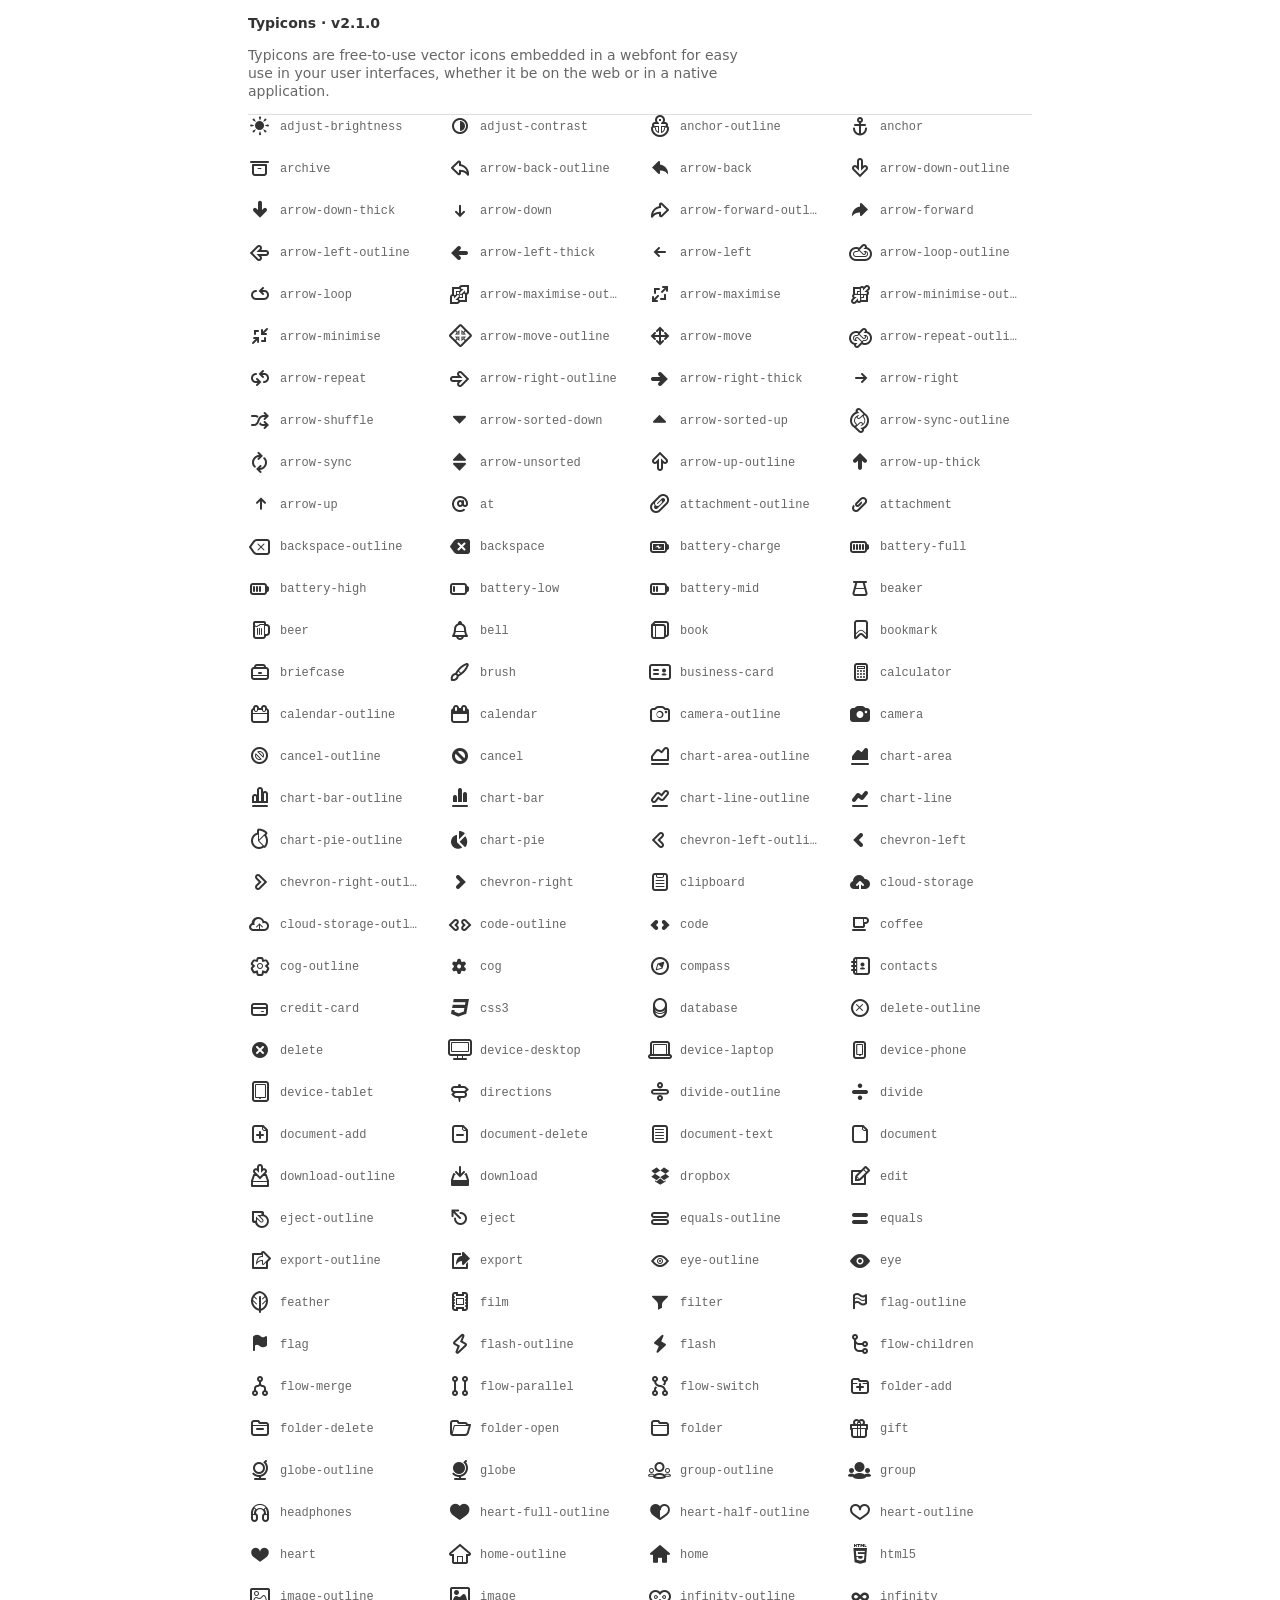
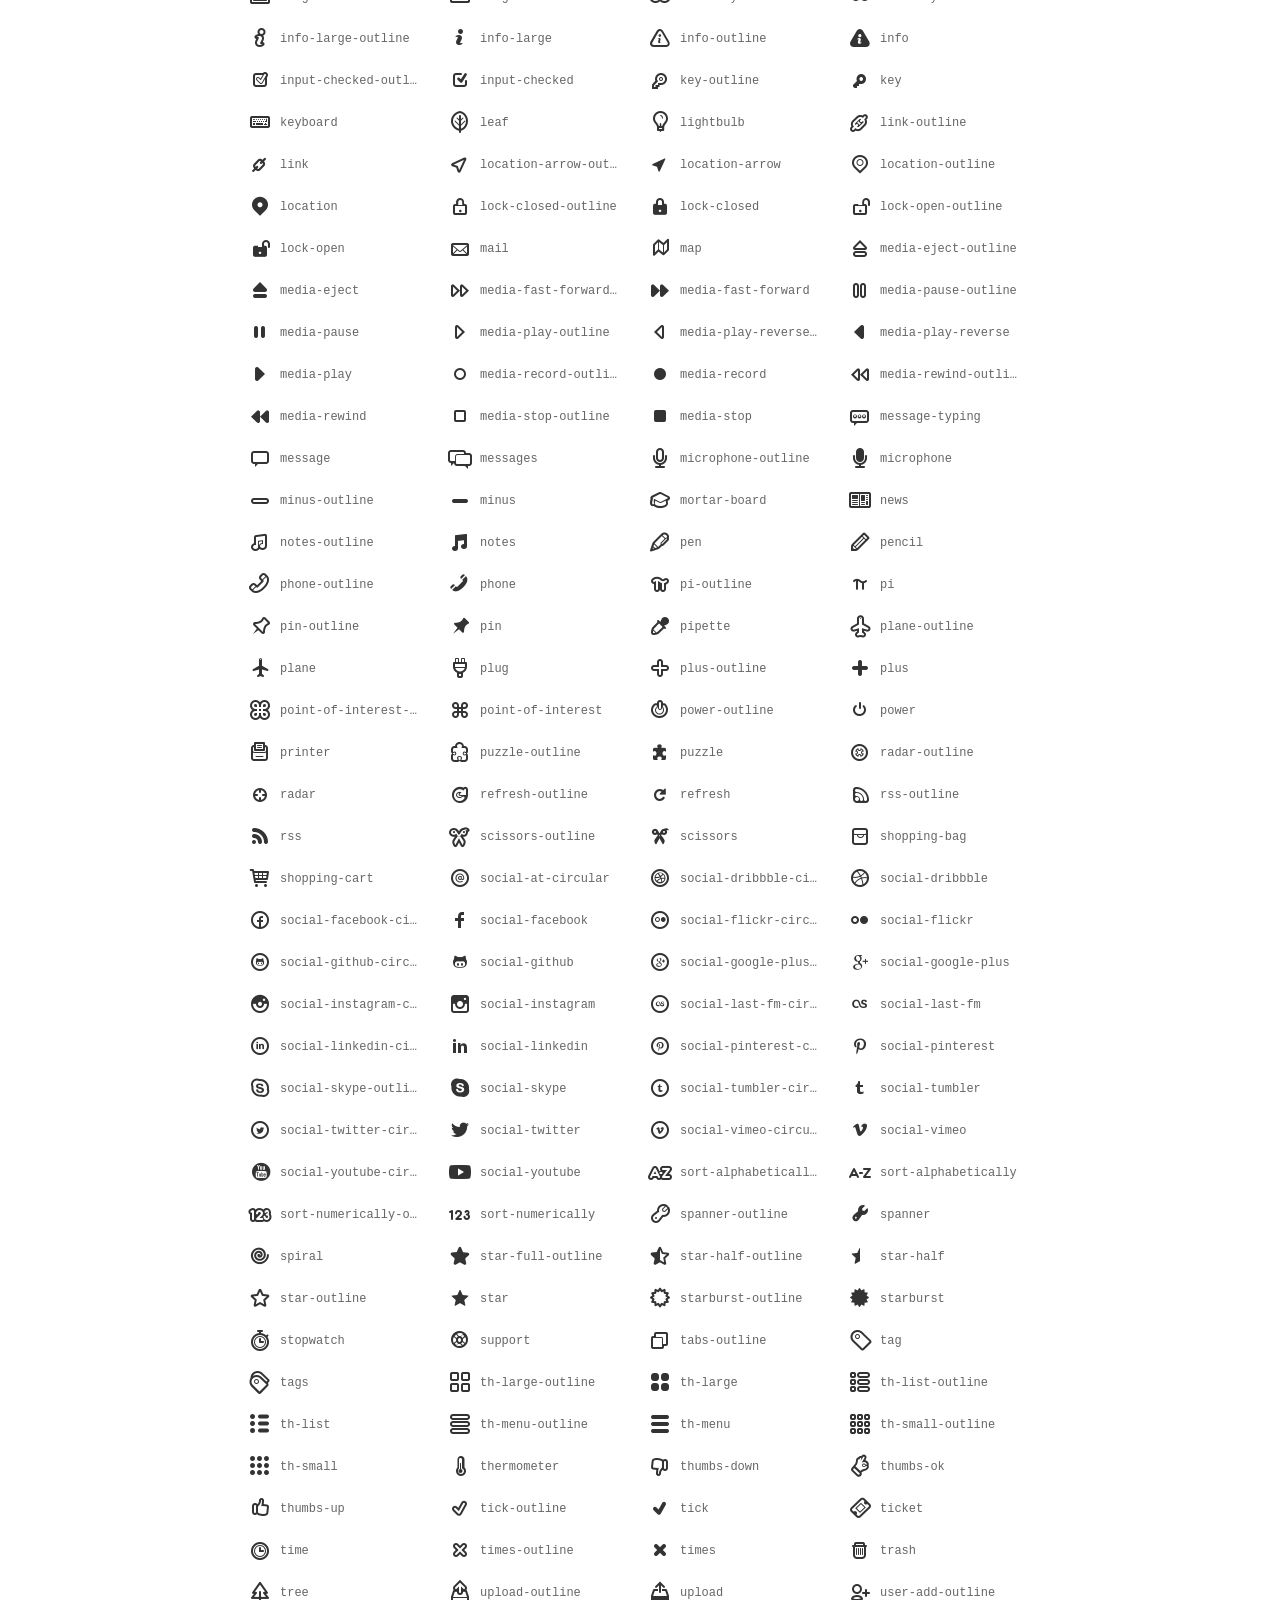
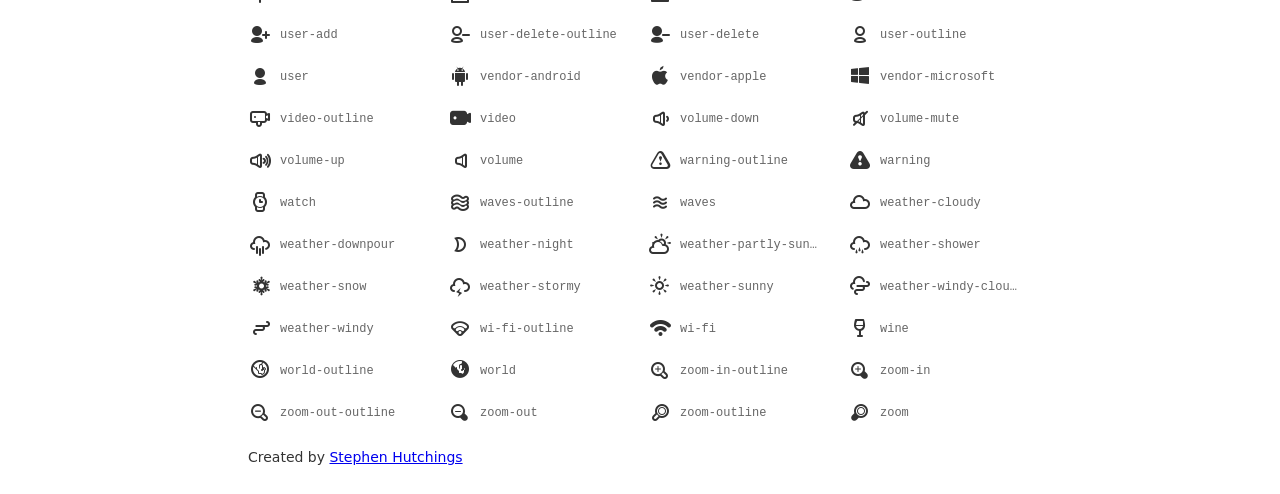
<file: typicons/demo.html>
<!DOCTYPE html>
<html lang="en">
  <head>
    <meta charset="UTF-8">
    <title>Typicons</title>
    <style>
      body
      {
        margin: 0;
        padding: 1em;
        font-family: system-ui, "Helvetica Neue", Helvetica, Arial, sans-serif;
        font-size: 14px;
        line-height: 18px;
        color: #333;
        background-color: #fff;
      }

      header
      {
        position: fixed;
        left: 1em;
        right: 1em;
        top: 0;
        background: #fff;
        z-index: 1;
      }

      header .container
      {
        border-bottom: 1px solid #ddd;
      }

      header h1
      {
        font: inherit;
        font-weight: bold;
        margin-top: 1em;
      }

      header p
      {
        color: #666;
        max-width: 500px;
      }

      .container
      {
        max-width: 784px;
        margin: auto;
        position: relative;
      }

      #icons
      {
        font-size: 24px;
        display: flex;
        margin: 92px -8px 0;
        flex-flow: row wrap;
      }

      .icon
      {
        width: 200px;
        max-width: 50%;
        box-sizing: border-box;
        display: flex;
        padding: 8px;
      }

      .label
      {
        display: inline-block;
        width: 100%;
        box-sizing: border-box;
        padding: 4px 8px;
        font-size: 12px;
        font-family: Monaco, monospace;
        white-space: nowrap;
        overflow: hidden;
        text-overflow: ellipsis;
        border-radius: 1px;
        color: #666;
      }

      @media (max-width: 512px)
      {
        #icons
        {
          margin-top: 112px;
        }
      }

      @charset "UTF-8";

      @font-face
      {
        font-family: "typicons";
        src: url("typicons.eot?d8dd0dcd722b6c1a92302669f7f132b5?#iefix") format("embedded-opentype"),
          url("typicons.woff2?d8dd0dcd722b6c1a92302669f7f132b5") format("woff2"),
          url("typicons.woff?d8dd0dcd722b6c1a92302669f7f132b5") format("woff"),
          url("typicons.ttf?d8dd0dcd722b6c1a92302669f7f132b5") format("truetype"),
          url("typicons.svg?d8dd0dcd722b6c1a92302669f7f132b5#typicons") format("svg");
      }

      .typcn:before
      {
        font-family: typicons !important;
        font-style: normal;
        font-weight: normal !important;
        font-variant: normal;
        text-transform: none;
        line-height: 1;
        -webkit-font-smoothing: antialiased;
        -moz-osx-font-smoothing: grayscale;
      }

      .typcn-lg
      {
        font-size: 1.33333333em;
        line-height: 0.75em;
        vertical-align: -15%;
      }

      .typcn-2x
      {
        font-size: 2em;
      }

      .typcn-3x
      {
        font-size: 3em;
      }

      .typcn-4x
      {
        font-size: 4em;
      }

      .typcn-5x
      {
        font-size: 5em;
      }

      .typcn-adjust-brightness:before
      {
        content: "\e000";
      }

      .typcn-adjust-contrast:before
      {
        content: "\e001";
      }

      .typcn-anchor-outline:before
      {
        content: "\e002";
      }

      .typcn-anchor:before
      {
        content: "\e003";
      }

      .typcn-archive:before
      {
        content: "\e004";
      }

      .typcn-arrow-back-outline:before
      {
        content: "\e005";
      }

      .typcn-arrow-back:before
      {
        content: "\e006";
      }

      .typcn-arrow-down-outline:before
      {
        content: "\e007";
      }

      .typcn-arrow-down-thick:before
      {
        content: "\e008";
      }

      .typcn-arrow-down:before
      {
        content: "\e009";
      }

      .typcn-arrow-forward-outline:before
      {
        content: "\e00a";
      }

      .typcn-arrow-forward:before
      {
        content: "\e00b";
      }

      .typcn-arrow-left-outline:before
      {
        content: "\e00c";
      }

      .typcn-arrow-left-thick:before
      {
        content: "\e00d";
      }

      .typcn-arrow-left:before
      {
        content: "\e00e";
      }

      .typcn-arrow-loop-outline:before
      {
        content: "\e00f";
      }

      .typcn-arrow-loop:before
      {
        content: "\e010";
      }

      .typcn-arrow-maximise-outline:before
      {
        content: "\e011";
      }

      .typcn-arrow-maximise:before
      {
        content: "\e012";
      }

      .typcn-arrow-minimise-outline:before
      {
        content: "\e013";
      }

      .typcn-arrow-minimise:before
      {
        content: "\e014";
      }

      .typcn-arrow-move-outline:before
      {
        content: "\e015";
      }

      .typcn-arrow-move:before
      {
        content: "\e016";
      }

      .typcn-arrow-repeat-outline:before
      {
        content: "\e017";
      }

      .typcn-arrow-repeat:before
      {
        content: "\e018";
      }

      .typcn-arrow-right-outline:before
      {
        content: "\e019";
      }

      .typcn-arrow-right-thick:before
      {
        content: "\e01a";
      }

      .typcn-arrow-right:before
      {
        content: "\e01b";
      }

      .typcn-arrow-shuffle:before
      {
        content: "\e01c";
      }

      .typcn-arrow-sorted-down:before
      {
        content: "\e01d";
      }

      .typcn-arrow-sorted-up:before
      {
        content: "\e01e";
      }

      .typcn-arrow-sync-outline:before
      {
        content: "\e01f";
      }

      .typcn-arrow-sync:before
      {
        content: "\e020";
      }

      .typcn-arrow-unsorted:before
      {
        content: "\e021";
      }

      .typcn-arrow-up-outline:before
      {
        content: "\e022";
      }

      .typcn-arrow-up-thick:before
      {
        content: "\e023";
      }

      .typcn-arrow-up:before
      {
        content: "\e024";
      }

      .typcn-at:before
      {
        content: "\e025";
      }

      .typcn-attachment-outline:before
      {
        content: "\e026";
      }

      .typcn-attachment:before
      {
        content: "\e027";
      }

      .typcn-backspace-outline:before
      {
        content: "\e028";
      }

      .typcn-backspace:before
      {
        content: "\e029";
      }

      .typcn-battery-charge:before
      {
        content: "\e02a";
      }

      .typcn-battery-full:before
      {
        content: "\e02b";
      }

      .typcn-battery-high:before
      {
        content: "\e02c";
      }

      .typcn-battery-low:before
      {
        content: "\e02d";
      }

      .typcn-battery-mid:before
      {
        content: "\e02e";
      }

      .typcn-beaker:before
      {
        content: "\e02f";
      }

      .typcn-beer:before
      {
        content: "\e030";
      }

      .typcn-bell:before
      {
        content: "\e031";
      }

      .typcn-book:before
      {
        content: "\e032";
      }

      .typcn-bookmark:before
      {
        content: "\e033";
      }

      .typcn-briefcase:before
      {
        content: "\e034";
      }

      .typcn-brush:before
      {
        content: "\e035";
      }

      .typcn-business-card:before
      {
        content: "\e036";
      }

      .typcn-calculator:before
      {
        content: "\e037";
      }

      .typcn-calendar-outline:before
      {
        content: "\e038";
      }

      .typcn-calendar:before
      {
        content: "\e039";
      }

      .typcn-camera-outline:before
      {
        content: "\e03a";
      }

      .typcn-camera:before
      {
        content: "\e03b";
      }

      .typcn-cancel-outline:before
      {
        content: "\e03c";
      }

      .typcn-cancel:before
      {
        content: "\e03d";
      }

      .typcn-chart-area-outline:before
      {
        content: "\e03e";
      }

      .typcn-chart-area:before
      {
        content: "\e03f";
      }

      .typcn-chart-bar-outline:before
      {
        content: "\e040";
      }

      .typcn-chart-bar:before
      {
        content: "\e041";
      }

      .typcn-chart-line-outline:before
      {
        content: "\e042";
      }

      .typcn-chart-line:before
      {
        content: "\e043";
      }

      .typcn-chart-pie-outline:before
      {
        content: "\e044";
      }

      .typcn-chart-pie:before
      {
        content: "\e045";
      }

      .typcn-chevron-left-outline:before
      {
        content: "\e046";
      }

      .typcn-chevron-left:before
      {
        content: "\e047";
      }

      .typcn-chevron-right-outline:before
      {
        content: "\e048";
      }

      .typcn-chevron-right:before
      {
        content: "\e049";
      }

      .typcn-clipboard:before
      {
        content: "\e04a";
      }

      .typcn-cloud-storage:before
      {
        content: "\e04b";
      }

      .typcn-cloud-storage-outline:before
      {
        content: "\e054";
      }

      .typcn-code-outline:before
      {
        content: "\e04c";
      }

      .typcn-code:before
      {
        content: "\e04d";
      }

      .typcn-coffee:before
      {
        content: "\e04e";
      }

      .typcn-cog-outline:before
      {
        content: "\e04f";
      }

      .typcn-cog:before
      {
        content: "\e050";
      }

      .typcn-compass:before
      {
        content: "\e051";
      }

      .typcn-contacts:before
      {
        content: "\e052";
      }

      .typcn-credit-card:before
      {
        content: "\e053";
      }

      .typcn-css3:before
      {
        content: "\e055";
      }

      .typcn-database:before
      {
        content: "\e056";
      }

      .typcn-delete-outline:before
      {
        content: "\e057";
      }

      .typcn-delete:before
      {
        content: "\e058";
      }

      .typcn-device-desktop:before
      {
        content: "\e059";
      }

      .typcn-device-laptop:before
      {
        content: "\e05a";
      }

      .typcn-device-phone:before
      {
        content: "\e05b";
      }

      .typcn-device-tablet:before
      {
        content: "\e05c";
      }

      .typcn-directions:before
      {
        content: "\e05d";
      }

      .typcn-divide-outline:before
      {
        content: "\e05e";
      }

      .typcn-divide:before
      {
        content: "\e05f";
      }

      .typcn-document-add:before
      {
        content: "\e060";
      }

      .typcn-document-delete:before
      {
        content: "\e061";
      }

      .typcn-document-text:before
      {
        content: "\e062";
      }

      .typcn-document:before
      {
        content: "\e063";
      }

      .typcn-download-outline:before
      {
        content: "\e064";
      }

      .typcn-download:before
      {
        content: "\e065";
      }

      .typcn-dropbox:before
      {
        content: "\e066";
      }

      .typcn-edit:before
      {
        content: "\e067";
      }

      .typcn-eject-outline:before
      {
        content: "\e068";
      }

      .typcn-eject:before
      {
        content: "\e069";
      }

      .typcn-equals-outline:before
      {
        content: "\e06a";
      }

      .typcn-equals:before
      {
        content: "\e06b";
      }

      .typcn-export-outline:before
      {
        content: "\e06c";
      }

      .typcn-export:before
      {
        content: "\e06d";
      }

      .typcn-eye-outline:before
      {
        content: "\e06e";
      }

      .typcn-eye:before
      {
        content: "\e06f";
      }

      .typcn-feather:before
      {
        content: "\e070";
      }

      .typcn-film:before
      {
        content: "\e071";
      }

      .typcn-filter:before
      {
        content: "\e072";
      }

      .typcn-flag-outline:before
      {
        content: "\e073";
      }

      .typcn-flag:before
      {
        content: "\e074";
      }

      .typcn-flash-outline:before
      {
        content: "\e075";
      }

      .typcn-flash:before
      {
        content: "\e076";
      }

      .typcn-flow-children:before
      {
        content: "\e077";
      }

      .typcn-flow-merge:before
      {
        content: "\e078";
      }

      .typcn-flow-parallel:before
      {
        content: "\e079";
      }

      .typcn-flow-switch:before
      {
        content: "\e07a";
      }

      .typcn-folder-add:before
      {
        content: "\e07b";
      }

      .typcn-folder-delete:before
      {
        content: "\e07c";
      }

      .typcn-folder-open:before
      {
        content: "\e07d";
      }

      .typcn-folder:before
      {
        content: "\e07e";
      }

      .typcn-gift:before
      {
        content: "\e07f";
      }

      .typcn-globe-outline:before
      {
        content: "\e080";
      }

      .typcn-globe:before
      {
        content: "\e081";
      }

      .typcn-group-outline:before
      {
        content: "\e082";
      }

      .typcn-group:before
      {
        content: "\e083";
      }

      .typcn-headphones:before
      {
        content: "\e084";
      }

      .typcn-heart-full-outline:before
      {
        content: "\e085";
      }

      .typcn-heart-half-outline:before
      {
        content: "\e086";
      }

      .typcn-heart-outline:before
      {
        content: "\e087";
      }

      .typcn-heart:before
      {
        content: "\e088";
      }

      .typcn-home-outline:before
      {
        content: "\e089";
      }

      .typcn-home:before
      {
        content: "\e08a";
      }

      .typcn-html5:before
      {
        content: "\e08b";
      }

      .typcn-image-outline:before
      {
        content: "\e08c";
      }

      .typcn-image:before
      {
        content: "\e08d";
      }

      .typcn-infinity-outline:before
      {
        content: "\e08e";
      }

      .typcn-infinity:before
      {
        content: "\e08f";
      }

      .typcn-info-large-outline:before
      {
        content: "\e090";
      }

      .typcn-info-large:before
      {
        content: "\e091";
      }

      .typcn-info-outline:before
      {
        content: "\e092";
      }

      .typcn-info:before
      {
        content: "\e093";
      }

      .typcn-input-checked-outline:before
      {
        content: "\e094";
      }

      .typcn-input-checked:before
      {
        content: "\e095";
      }

      .typcn-key-outline:before
      {
        content: "\e096";
      }

      .typcn-key:before
      {
        content: "\e097";
      }

      .typcn-keyboard:before
      {
        content: "\e098";
      }

      .typcn-leaf:before
      {
        content: "\e099";
      }

      .typcn-lightbulb:before
      {
        content: "\e09a";
      }

      .typcn-link-outline:before
      {
        content: "\e09b";
      }

      .typcn-link:before
      {
        content: "\e09c";
      }

      .typcn-location-arrow-outline:before
      {
        content: "\e09d";
      }

      .typcn-location-arrow:before
      {
        content: "\e09e";
      }

      .typcn-location-outline:before
      {
        content: "\e09f";
      }

      .typcn-location:before
      {
        content: "\e0a0";
      }

      .typcn-lock-closed-outline:before
      {
        content: "\e0a1";
      }

      .typcn-lock-closed:before
      {
        content: "\e0a2";
      }

      .typcn-lock-open-outline:before
      {
        content: "\e0a3";
      }

      .typcn-lock-open:before
      {
        content: "\e0a4";
      }

      .typcn-mail:before
      {
        content: "\e0a5";
      }

      .typcn-map:before
      {
        content: "\e0a6";
      }

      .typcn-media-eject-outline:before
      {
        content: "\e0a7";
      }

      .typcn-media-eject:before
      {
        content: "\e0a8";
      }

      .typcn-media-fast-forward-outline:before
      {
        content: "\e0a9";
      }

      .typcn-media-fast-forward:before
      {
        content: "\e0aa";
      }

      .typcn-media-pause-outline:before
      {
        content: "\e0ab";
      }

      .typcn-media-pause:before
      {
        content: "\e0ac";
      }

      .typcn-media-play-outline:before
      {
        content: "\e0ad";
      }

      .typcn-media-play-reverse-outline:before
      {
        content: "\e0ae";
      }

      .typcn-media-play-reverse:before
      {
        content: "\e0af";
      }

      .typcn-media-play:before
      {
        content: "\e0b0";
      }

      .typcn-media-record-outline:before
      {
        content: "\e0b1";
      }

      .typcn-media-record:before
      {
        content: "\e0b2";
      }

      .typcn-media-rewind-outline:before
      {
        content: "\e0b3";
      }

      .typcn-media-rewind:before
      {
        content: "\e0b4";
      }

      .typcn-media-stop-outline:before
      {
        content: "\e0b5";
      }

      .typcn-media-stop:before
      {
        content: "\e0b6";
      }

      .typcn-message-typing:before
      {
        content: "\e0b7";
      }

      .typcn-message:before
      {
        content: "\e0b8";
      }

      .typcn-messages:before
      {
        content: "\e0b9";
      }

      .typcn-microphone-outline:before
      {
        content: "\e0ba";
      }

      .typcn-microphone:before
      {
        content: "\e0bb";
      }

      .typcn-minus-outline:before
      {
        content: "\e0bc";
      }

      .typcn-minus:before
      {
        content: "\e0bd";
      }

      .typcn-mortar-board:before
      {
        content: "\e0be";
      }

      .typcn-news:before
      {
        content: "\e0bf";
      }

      .typcn-notes-outline:before
      {
        content: "\e0c0";
      }

      .typcn-notes:before
      {
        content: "\e0c1";
      }

      .typcn-pen:before
      {
        content: "\e0c2";
      }

      .typcn-pencil:before
      {
        content: "\e0c3";
      }

      .typcn-phone-outline:before
      {
        content: "\e0c4";
      }

      .typcn-phone:before
      {
        content: "\e0c5";
      }

      .typcn-pi-outline:before
      {
        content: "\e0c6";
      }

      .typcn-pi:before
      {
        content: "\e0c7";
      }

      .typcn-pin-outline:before
      {
        content: "\e0c8";
      }

      .typcn-pin:before
      {
        content: "\e0c9";
      }

      .typcn-pipette:before
      {
        content: "\e0ca";
      }

      .typcn-plane-outline:before
      {
        content: "\e0cb";
      }

      .typcn-plane:before
      {
        content: "\e0cc";
      }

      .typcn-plug:before
      {
        content: "\e0cd";
      }

      .typcn-plus-outline:before
      {
        content: "\e0ce";
      }

      .typcn-plus:before
      {
        content: "\e0cf";
      }

      .typcn-point-of-interest-outline:before
      {
        content: "\e0d0";
      }

      .typcn-point-of-interest:before
      {
        content: "\e0d1";
      }

      .typcn-power-outline:before
      {
        content: "\e0d2";
      }

      .typcn-power:before
      {
        content: "\e0d3";
      }

      .typcn-printer:before
      {
        content: "\e0d4";
      }

      .typcn-puzzle-outline:before
      {
        content: "\e0d5";
      }

      .typcn-puzzle:before
      {
        content: "\e0d6";
      }

      .typcn-radar-outline:before
      {
        content: "\e0d7";
      }

      .typcn-radar:before
      {
        content: "\e0d8";
      }

      .typcn-refresh-outline:before
      {
        content: "\e0d9";
      }

      .typcn-refresh:before
      {
        content: "\e0da";
      }

      .typcn-rss-outline:before
      {
        content: "\e0db";
      }

      .typcn-rss:before
      {
        content: "\e0dc";
      }

      .typcn-scissors-outline:before
      {
        content: "\e0dd";
      }

      .typcn-scissors:before
      {
        content: "\e0de";
      }

      .typcn-shopping-bag:before
      {
        content: "\e0df";
      }

      .typcn-shopping-cart:before
      {
        content: "\e0e0";
      }

      .typcn-social-at-circular:before
      {
        content: "\e0e1";
      }

      .typcn-social-dribbble-circular:before
      {
        content: "\e0e2";
      }

      .typcn-social-dribbble:before
      {
        content: "\e0e3";
      }

      .typcn-social-facebook-circular:before
      {
        content: "\e0e4";
      }

      .typcn-social-facebook:before
      {
        content: "\e0e5";
      }

      .typcn-social-flickr-circular:before
      {
        content: "\e0e6";
      }

      .typcn-social-flickr:before
      {
        content: "\e0e7";
      }

      .typcn-social-github-circular:before
      {
        content: "\e0e8";
      }

      .typcn-social-github:before
      {
        content: "\e0e9";
      }

      .typcn-social-google-plus-circular:before
      {
        content: "\e0ea";
      }

      .typcn-social-google-plus:before
      {
        content: "\e0eb";
      }

      .typcn-social-instagram-circular:before
      {
        content: "\e0ec";
      }

      .typcn-social-instagram:before
      {
        content: "\e0ed";
      }

      .typcn-social-last-fm-circular:before
      {
        content: "\e0ee";
      }

      .typcn-social-last-fm:before
      {
        content: "\e0ef";
      }

      .typcn-social-linkedin-circular:before
      {
        content: "\e0f0";
      }

      .typcn-social-linkedin:before
      {
        content: "\e0f1";
      }

      .typcn-social-pinterest-circular:before
      {
        content: "\e0f2";
      }

      .typcn-social-pinterest:before
      {
        content: "\e0f3";
      }

      .typcn-social-skype-outline:before
      {
        content: "\e0f4";
      }

      .typcn-social-skype:before
      {
        content: "\e0f5";
      }

      .typcn-social-tumbler-circular:before
      {
        content: "\e0f6";
      }

      .typcn-social-tumbler:before
      {
        content: "\e0f7";
      }

      .typcn-social-twitter-circular:before
      {
        content: "\e0f8";
      }

      .typcn-social-twitter:before
      {
        content: "\e0f9";
      }

      .typcn-social-vimeo-circular:before
      {
        content: "\e0fa";
      }

      .typcn-social-vimeo:before
      {
        content: "\e0fb";
      }

      .typcn-social-youtube-circular:before
      {
        content: "\e0fc";
      }

      .typcn-social-youtube:before
      {
        content: "\e0fd";
      }

      .typcn-sort-alphabetically-outline:before
      {
        content: "\e0fe";
      }

      .typcn-sort-alphabetically:before
      {
        content: "\e0ff";
      }

      .typcn-sort-numerically-outline:before
      {
        content: "\e100";
      }

      .typcn-sort-numerically:before
      {
        content: "\e101";
      }

      .typcn-spanner-outline:before
      {
        content: "\e102";
      }

      .typcn-spanner:before
      {
        content: "\e103";
      }

      .typcn-spiral:before
      {
        content: "\e104";
      }

      .typcn-star-full-outline:before
      {
        content: "\e105";
      }

      .typcn-star-half-outline:before
      {
        content: "\e106";
      }

      .typcn-star-half:before
      {
        content: "\e107";
      }

      .typcn-star-outline:before
      {
        content: "\e108";
      }

      .typcn-star:before
      {
        content: "\e109";
      }

      .typcn-starburst-outline:before
      {
        content: "\e10a";
      }

      .typcn-starburst:before
      {
        content: "\e10b";
      }

      .typcn-stopwatch:before
      {
        content: "\e10c";
      }

      .typcn-support:before
      {
        content: "\e10d";
      }

      .typcn-tabs-outline:before
      {
        content: "\e10e";
      }

      .typcn-tag:before
      {
        content: "\e10f";
      }

      .typcn-tags:before
      {
        content: "\e110";
      }

      .typcn-th-large-outline:before
      {
        content: "\e111";
      }

      .typcn-th-large:before
      {
        content: "\e112";
      }

      .typcn-th-list-outline:before
      {
        content: "\e113";
      }

      .typcn-th-list:before
      {
        content: "\e114";
      }

      .typcn-th-menu-outline:before
      {
        content: "\e115";
      }

      .typcn-th-menu:before
      {
        content: "\e116";
      }

      .typcn-th-small-outline:before
      {
        content: "\e117";
      }

      .typcn-th-small:before
      {
        content: "\e118";
      }

      .typcn-thermometer:before
      {
        content: "\e119";
      }

      .typcn-thumbs-down:before
      {
        content: "\e11a";
      }

      .typcn-thumbs-ok:before
      {
        content: "\e11b";
      }

      .typcn-thumbs-up:before
      {
        content: "\e11c";
      }

      .typcn-tick-outline:before
      {
        content: "\e11d";
      }

      .typcn-tick:before
      {
        content: "\e11e";
      }

      .typcn-ticket:before
      {
        content: "\e11f";
      }

      .typcn-time:before
      {
        content: "\e120";
      }

      .typcn-times-outline:before
      {
        content: "\e121";
      }

      .typcn-times:before
      {
        content: "\e122";
      }

      .typcn-trash:before
      {
        content: "\e123";
      }

      .typcn-tree:before
      {
        content: "\e124";
      }

      .typcn-upload-outline:before
      {
        content: "\e125";
      }

      .typcn-upload:before
      {
        content: "\e126";
      }

      .typcn-user-add-outline:before
      {
        content: "\e127";
      }

      .typcn-user-add:before
      {
        content: "\e128";
      }

      .typcn-user-delete-outline:before
      {
        content: "\e129";
      }

      .typcn-user-delete:before
      {
        content: "\e12a";
      }

      .typcn-user-outline:before
      {
        content: "\e12b";
      }

      .typcn-user:before
      {
        content: "\e12c";
      }

      .typcn-vendor-android:before
      {
        content: "\e12d";
      }

      .typcn-vendor-apple:before
      {
        content: "\e12e";
      }

      .typcn-vendor-microsoft:before
      {
        content: "\e12f";
      }

      .typcn-video-outline:before
      {
        content: "\e130";
      }

      .typcn-video:before
      {
        content: "\e131";
      }

      .typcn-volume-down:before
      {
        content: "\e132";
      }

      .typcn-volume-mute:before
      {
        content: "\e133";
      }

      .typcn-volume-up:before
      {
        content: "\e134";
      }

      .typcn-volume:before
      {
        content: "\e135";
      }

      .typcn-warning-outline:before
      {
        content: "\e136";
      }

      .typcn-warning:before
      {
        content: "\e137";
      }

      .typcn-watch:before
      {
        content: "\e138";
      }

      .typcn-waves-outline:before
      {
        content: "\e139";
      }

      .typcn-waves:before
      {
        content: "\e13a";
      }

      .typcn-weather-cloudy:before
      {
        content: "\e13b";
      }

      .typcn-weather-downpour:before
      {
        content: "\e13c";
      }

      .typcn-weather-night:before
      {
        content: "\e13d";
      }

      .typcn-weather-partly-sunny:before
      {
        content: "\e13e";
      }

      .typcn-weather-shower:before
      {
        content: "\e13f";
      }

      .typcn-weather-snow:before
      {
        content: "\e140";
      }

      .typcn-weather-stormy:before
      {
        content: "\e141";
      }

      .typcn-weather-sunny:before
      {
        content: "\e142";
      }

      .typcn-weather-windy-cloudy:before
      {
        content: "\e143";
      }

      .typcn-weather-windy:before
      {
        content: "\e144";
      }

      .typcn-wi-fi-outline:before
      {
        content: "\e145";
      }

      .typcn-wi-fi:before
      {
        content: "\e146";
      }

      .typcn-wine:before
      {
        content: "\e147";
      }

      .typcn-world-outline:before
      {
        content: "\e148";
      }

      .typcn-world:before
      {
        content: "\e149";
      }

      .typcn-zoom-in-outline:before
      {
        content: "\e14a";
      }

      .typcn-zoom-in:before
      {
        content: "\e14b";
      }

      .typcn-zoom-out-outline:before
      {
        content: "\e14c";
      }

      .typcn-zoom-out:before
      {
        content: "\e14d";
      }

      .typcn-zoom-outline:before
      {
        content: "\e14e";
      }

      .typcn-zoom:before
      {
        content: "\e14f";
      }
    </style>
  </head>
  <body>
    <header>
      <div class="container">
        <h1>Typicons &middot; v2.1.0</h1>
        <p>Typicons are free-to-use vector icons embedded in a webfont for easy use in your user interfaces, whether it be on the web or in a native application.</p>
      </div>
    </header>
    <div class="container">
      <div id="icons">
        <div class="icon">
          <span class="typcn typcn-adjust-brightness"></span>
          <span class='label'>adjust-brightness</span>
        </div>
        <div class="icon">
          <span class="typcn typcn-adjust-contrast"></span>
          <span class='label'>adjust-contrast</span>
        </div>
        <div class="icon">
          <span class="typcn typcn-anchor-outline"></span>
          <span class='label'>anchor-outline</span>
        </div>
        <div class="icon">
          <span class="typcn typcn-anchor"></span>
          <span class='label'>anchor</span>
        </div>
        <div class="icon">
          <span class="typcn typcn-archive"></span>
          <span class='label'>archive</span>
        </div>
        <div class="icon">
          <span class="typcn typcn-arrow-back-outline"></span>
          <span class='label'>arrow-back-outline</span>
        </div>
        <div class="icon">
          <span class="typcn typcn-arrow-back"></span>
          <span class='label'>arrow-back</span>
        </div>
        <div class="icon">
          <span class="typcn typcn-arrow-down-outline"></span>
          <span class='label'>arrow-down-outline</span>
        </div>
        <div class="icon">
          <span class="typcn typcn-arrow-down-thick"></span>
          <span class='label'>arrow-down-thick</span>
        </div>
        <div class="icon">
          <span class="typcn typcn-arrow-down"></span>
          <span class='label'>arrow-down</span>
        </div>
        <div class="icon">
          <span class="typcn typcn-arrow-forward-outline"></span>
          <span class='label'>arrow-forward-outline</span>
        </div>
        <div class="icon">
          <span class="typcn typcn-arrow-forward"></span>
          <span class='label'>arrow-forward</span>
        </div>
        <div class="icon">
          <span class="typcn typcn-arrow-left-outline"></span>
          <span class='label'>arrow-left-outline</span>
        </div>
        <div class="icon">
          <span class="typcn typcn-arrow-left-thick"></span>
          <span class='label'>arrow-left-thick</span>
        </div>
        <div class="icon">
          <span class="typcn typcn-arrow-left"></span>
          <span class='label'>arrow-left</span>
        </div>
        <div class="icon">
          <span class="typcn typcn-arrow-loop-outline"></span>
          <span class='label'>arrow-loop-outline</span>
        </div>
        <div class="icon">
          <span class="typcn typcn-arrow-loop"></span>
          <span class='label'>arrow-loop</span>
        </div>
        <div class="icon">
          <span class="typcn typcn-arrow-maximise-outline"></span>
          <span class='label'>arrow-maximise-outline</span>
        </div>
        <div class="icon">
          <span class="typcn typcn-arrow-maximise"></span>
          <span class='label'>arrow-maximise</span>
        </div>
        <div class="icon">
          <span class="typcn typcn-arrow-minimise-outline"></span>
          <span class='label'>arrow-minimise-outline</span>
        </div>
        <div class="icon">
          <span class="typcn typcn-arrow-minimise"></span>
          <span class='label'>arrow-minimise</span>
        </div>
        <div class="icon">
          <span class="typcn typcn-arrow-move-outline"></span>
          <span class='label'>arrow-move-outline</span>
        </div>
        <div class="icon">
          <span class="typcn typcn-arrow-move"></span>
          <span class='label'>arrow-move</span>
        </div>
        <div class="icon">
          <span class="typcn typcn-arrow-repeat-outline"></span>
          <span class='label'>arrow-repeat-outline</span>
        </div>
        <div class="icon">
          <span class="typcn typcn-arrow-repeat"></span>
          <span class='label'>arrow-repeat</span>
        </div>
        <div class="icon">
          <span class="typcn typcn-arrow-right-outline"></span>
          <span class='label'>arrow-right-outline</span>
        </div>
        <div class="icon">
          <span class="typcn typcn-arrow-right-thick"></span>
          <span class='label'>arrow-right-thick</span>
        </div>
        <div class="icon">
          <span class="typcn typcn-arrow-right"></span>
          <span class='label'>arrow-right</span>
        </div>
        <div class="icon">
          <span class="typcn typcn-arrow-shuffle"></span>
          <span class='label'>arrow-shuffle</span>
        </div>
        <div class="icon">
          <span class="typcn typcn-arrow-sorted-down"></span>
          <span class='label'>arrow-sorted-down</span>
        </div>
        <div class="icon">
          <span class="typcn typcn-arrow-sorted-up"></span>
          <span class='label'>arrow-sorted-up</span>
        </div>
        <div class="icon">
          <span class="typcn typcn-arrow-sync-outline"></span>
          <span class='label'>arrow-sync-outline</span>
        </div>
        <div class="icon">
          <span class="typcn typcn-arrow-sync"></span>
          <span class='label'>arrow-sync</span>
        </div>
        <div class="icon">
          <span class="typcn typcn-arrow-unsorted"></span>
          <span class='label'>arrow-unsorted</span>
        </div>
        <div class="icon">
          <span class="typcn typcn-arrow-up-outline"></span>
          <span class='label'>arrow-up-outline</span>
        </div>
        <div class="icon">
          <span class="typcn typcn-arrow-up-thick"></span>
          <span class='label'>arrow-up-thick</span>
        </div>
        <div class="icon">
          <span class="typcn typcn-arrow-up"></span>
          <span class='label'>arrow-up</span>
        </div>
        <div class="icon">
          <span class="typcn typcn-at"></span>
          <span class='label'>at</span>
        </div>
        <div class="icon">
          <span class="typcn typcn-attachment-outline"></span>
          <span class='label'>attachment-outline</span>
        </div>
        <div class="icon">
          <span class="typcn typcn-attachment"></span>
          <span class='label'>attachment</span>
        </div>
        <div class="icon">
          <span class="typcn typcn-backspace-outline"></span>
          <span class='label'>backspace-outline</span>
        </div>
        <div class="icon">
          <span class="typcn typcn-backspace"></span>
          <span class='label'>backspace</span>
        </div>
        <div class="icon">
          <span class="typcn typcn-battery-charge"></span>
          <span class='label'>battery-charge</span>
        </div>
        <div class="icon">
          <span class="typcn typcn-battery-full"></span>
          <span class='label'>battery-full</span>
        </div>
        <div class="icon">
          <span class="typcn typcn-battery-high"></span>
          <span class='label'>battery-high</span>
        </div>
        <div class="icon">
          <span class="typcn typcn-battery-low"></span>
          <span class='label'>battery-low</span>
        </div>
        <div class="icon">
          <span class="typcn typcn-battery-mid"></span>
          <span class='label'>battery-mid</span>
        </div>
        <div class="icon">
          <span class="typcn typcn-beaker"></span>
          <span class='label'>beaker</span>
        </div>
        <div class="icon">
          <span class="typcn typcn-beer"></span>
          <span class='label'>beer</span>
        </div>
        <div class="icon">
          <span class="typcn typcn-bell"></span>
          <span class='label'>bell</span>
        </div>
        <div class="icon">
          <span class="typcn typcn-book"></span>
          <span class='label'>book</span>
        </div>
        <div class="icon">
          <span class="typcn typcn-bookmark"></span>
          <span class='label'>bookmark</span>
        </div>
        <div class="icon">
          <span class="typcn typcn-briefcase"></span>
          <span class='label'>briefcase</span>
        </div>
        <div class="icon">
          <span class="typcn typcn-brush"></span>
          <span class='label'>brush</span>
        </div>
        <div class="icon">
          <span class="typcn typcn-business-card"></span>
          <span class='label'>business-card</span>
        </div>
        <div class="icon">
          <span class="typcn typcn-calculator"></span>
          <span class='label'>calculator</span>
        </div>
        <div class="icon">
          <span class="typcn typcn-calendar-outline"></span>
          <span class='label'>calendar-outline</span>
        </div>
        <div class="icon">
          <span class="typcn typcn-calendar"></span>
          <span class='label'>calendar</span>
        </div>
        <div class="icon">
          <span class="typcn typcn-camera-outline"></span>
          <span class='label'>camera-outline</span>
        </div>
        <div class="icon">
          <span class="typcn typcn-camera"></span>
          <span class='label'>camera</span>
        </div>
        <div class="icon">
          <span class="typcn typcn-cancel-outline"></span>
          <span class='label'>cancel-outline</span>
        </div>
        <div class="icon">
          <span class="typcn typcn-cancel"></span>
          <span class='label'>cancel</span>
        </div>
        <div class="icon">
          <span class="typcn typcn-chart-area-outline"></span>
          <span class='label'>chart-area-outline</span>
        </div>
        <div class="icon">
          <span class="typcn typcn-chart-area"></span>
          <span class='label'>chart-area</span>
        </div>
        <div class="icon">
          <span class="typcn typcn-chart-bar-outline"></span>
          <span class='label'>chart-bar-outline</span>
        </div>
        <div class="icon">
          <span class="typcn typcn-chart-bar"></span>
          <span class='label'>chart-bar</span>
        </div>
        <div class="icon">
          <span class="typcn typcn-chart-line-outline"></span>
          <span class='label'>chart-line-outline</span>
        </div>
        <div class="icon">
          <span class="typcn typcn-chart-line"></span>
          <span class='label'>chart-line</span>
        </div>
        <div class="icon">
          <span class="typcn typcn-chart-pie-outline"></span>
          <span class='label'>chart-pie-outline</span>
        </div>
        <div class="icon">
          <span class="typcn typcn-chart-pie"></span>
          <span class='label'>chart-pie</span>
        </div>
        <div class="icon">
          <span class="typcn typcn-chevron-left-outline"></span>
          <span class='label'>chevron-left-outline</span>
        </div>
        <div class="icon">
          <span class="typcn typcn-chevron-left"></span>
          <span class='label'>chevron-left</span>
        </div>
        <div class="icon">
          <span class="typcn typcn-chevron-right-outline"></span>
          <span class='label'>chevron-right-outline</span>
        </div>
        <div class="icon">
          <span class="typcn typcn-chevron-right"></span>
          <span class='label'>chevron-right</span>
        </div>
        <div class="icon">
          <span class="typcn typcn-clipboard"></span>
          <span class='label'>clipboard</span>
        </div>
        <div class="icon">
          <span class="typcn typcn-cloud-storage"></span>
          <span class='label'>cloud-storage</span>
        </div>
        <div class="icon">
          <span class="typcn typcn-cloud-storage-outline"></span>
          <span class='label'>cloud-storage-outline</span>
        </div>
        <div class="icon">
          <span class="typcn typcn-code-outline"></span>
          <span class='label'>code-outline</span>
        </div>
        <div class="icon">
          <span class="typcn typcn-code"></span>
          <span class='label'>code</span>
        </div>
        <div class="icon">
          <span class="typcn typcn-coffee"></span>
          <span class='label'>coffee</span>
        </div>
        <div class="icon">
          <span class="typcn typcn-cog-outline"></span>
          <span class='label'>cog-outline</span>
        </div>
        <div class="icon">
          <span class="typcn typcn-cog"></span>
          <span class='label'>cog</span>
        </div>
        <div class="icon">
          <span class="typcn typcn-compass"></span>
          <span class='label'>compass</span>
        </div>
        <div class="icon">
          <span class="typcn typcn-contacts"></span>
          <span class='label'>contacts</span>
        </div>
        <div class="icon">
          <span class="typcn typcn-credit-card"></span>
          <span class='label'>credit-card</span>
        </div>
        <div class="icon">
          <span class="typcn typcn-css3"></span>
          <span class='label'>css3</span>
        </div>
        <div class="icon">
          <span class="typcn typcn-database"></span>
          <span class='label'>database</span>
        </div>
        <div class="icon">
          <span class="typcn typcn-delete-outline"></span>
          <span class='label'>delete-outline</span>
        </div>
        <div class="icon">
          <span class="typcn typcn-delete"></span>
          <span class='label'>delete</span>
        </div>
        <div class="icon">
          <span class="typcn typcn-device-desktop"></span>
          <span class='label'>device-desktop</span>
        </div>
        <div class="icon">
          <span class="typcn typcn-device-laptop"></span>
          <span class='label'>device-laptop</span>
        </div>
        <div class="icon">
          <span class="typcn typcn-device-phone"></span>
          <span class='label'>device-phone</span>
        </div>
        <div class="icon">
          <span class="typcn typcn-device-tablet"></span>
          <span class='label'>device-tablet</span>
        </div>
        <div class="icon">
          <span class="typcn typcn-directions"></span>
          <span class='label'>directions</span>
        </div>
        <div class="icon">
          <span class="typcn typcn-divide-outline"></span>
          <span class='label'>divide-outline</span>
        </div>
        <div class="icon">
          <span class="typcn typcn-divide"></span>
          <span class='label'>divide</span>
        </div>
        <div class="icon">
          <span class="typcn typcn-document-add"></span>
          <span class='label'>document-add</span>
        </div>
        <div class="icon">
          <span class="typcn typcn-document-delete"></span>
          <span class='label'>document-delete</span>
        </div>
        <div class="icon">
          <span class="typcn typcn-document-text"></span>
          <span class='label'>document-text</span>
        </div>
        <div class="icon">
          <span class="typcn typcn-document"></span>
          <span class='label'>document</span>
        </div>
        <div class="icon">
          <span class="typcn typcn-download-outline"></span>
          <span class='label'>download-outline</span>
        </div>
        <div class="icon">
          <span class="typcn typcn-download"></span>
          <span class='label'>download</span>
        </div>
        <div class="icon">
          <span class="typcn typcn-dropbox"></span>
          <span class='label'>dropbox</span>
        </div>
        <div class="icon">
          <span class="typcn typcn-edit"></span>
          <span class='label'>edit</span>
        </div>
        <div class="icon">
          <span class="typcn typcn-eject-outline"></span>
          <span class='label'>eject-outline</span>
        </div>
        <div class="icon">
          <span class="typcn typcn-eject"></span>
          <span class='label'>eject</span>
        </div>
        <div class="icon">
          <span class="typcn typcn-equals-outline"></span>
          <span class='label'>equals-outline</span>
        </div>
        <div class="icon">
          <span class="typcn typcn-equals"></span>
          <span class='label'>equals</span>
        </div>
        <div class="icon">
          <span class="typcn typcn-export-outline"></span>
          <span class='label'>export-outline</span>
        </div>
        <div class="icon">
          <span class="typcn typcn-export"></span>
          <span class='label'>export</span>
        </div>
        <div class="icon">
          <span class="typcn typcn-eye-outline"></span>
          <span class='label'>eye-outline</span>
        </div>
        <div class="icon">
          <span class="typcn typcn-eye"></span>
          <span class='label'>eye</span>
        </div>
        <div class="icon">
          <span class="typcn typcn-feather"></span>
          <span class='label'>feather</span>
        </div>
        <div class="icon">
          <span class="typcn typcn-film"></span>
          <span class='label'>film</span>
        </div>
        <div class="icon">
          <span class="typcn typcn-filter"></span>
          <span class='label'>filter</span>
        </div>
        <div class="icon">
          <span class="typcn typcn-flag-outline"></span>
          <span class='label'>flag-outline</span>
        </div>
        <div class="icon">
          <span class="typcn typcn-flag"></span>
          <span class='label'>flag</span>
        </div>
        <div class="icon">
          <span class="typcn typcn-flash-outline"></span>
          <span class='label'>flash-outline</span>
        </div>
        <div class="icon">
          <span class="typcn typcn-flash"></span>
          <span class='label'>flash</span>
        </div>
        <div class="icon">
          <span class="typcn typcn-flow-children"></span>
          <span class='label'>flow-children</span>
        </div>
        <div class="icon">
          <span class="typcn typcn-flow-merge"></span>
          <span class='label'>flow-merge</span>
        </div>
        <div class="icon">
          <span class="typcn typcn-flow-parallel"></span>
          <span class='label'>flow-parallel</span>
        </div>
        <div class="icon">
          <span class="typcn typcn-flow-switch"></span>
          <span class='label'>flow-switch</span>
        </div>
        <div class="icon">
          <span class="typcn typcn-folder-add"></span>
          <span class='label'>folder-add</span>
        </div>
        <div class="icon">
          <span class="typcn typcn-folder-delete"></span>
          <span class='label'>folder-delete</span>
        </div>
        <div class="icon">
          <span class="typcn typcn-folder-open"></span>
          <span class='label'>folder-open</span>
        </div>
        <div class="icon">
          <span class="typcn typcn-folder"></span>
          <span class='label'>folder</span>
        </div>
        <div class="icon">
          <span class="typcn typcn-gift"></span>
          <span class='label'>gift</span>
        </div>
        <div class="icon">
          <span class="typcn typcn-globe-outline"></span>
          <span class='label'>globe-outline</span>
        </div>
        <div class="icon">
          <span class="typcn typcn-globe"></span>
          <span class='label'>globe</span>
        </div>
        <div class="icon">
          <span class="typcn typcn-group-outline"></span>
          <span class='label'>group-outline</span>
        </div>
        <div class="icon">
          <span class="typcn typcn-group"></span>
          <span class='label'>group</span>
        </div>
        <div class="icon">
          <span class="typcn typcn-headphones"></span>
          <span class='label'>headphones</span>
        </div>
        <div class="icon">
          <span class="typcn typcn-heart-full-outline"></span>
          <span class='label'>heart-full-outline</span>
        </div>
        <div class="icon">
          <span class="typcn typcn-heart-half-outline"></span>
          <span class='label'>heart-half-outline</span>
        </div>
        <div class="icon">
          <span class="typcn typcn-heart-outline"></span>
          <span class='label'>heart-outline</span>
        </div>
        <div class="icon">
          <span class="typcn typcn-heart"></span>
          <span class='label'>heart</span>
        </div>
        <div class="icon">
          <span class="typcn typcn-home-outline"></span>
          <span class='label'>home-outline</span>
        </div>
        <div class="icon">
          <span class="typcn typcn-home"></span>
          <span class='label'>home</span>
        </div>
        <div class="icon">
          <span class="typcn typcn-html5"></span>
          <span class='label'>html5</span>
        </div>
        <div class="icon">
          <span class="typcn typcn-image-outline"></span>
          <span class='label'>image-outline</span>
        </div>
        <div class="icon">
          <span class="typcn typcn-image"></span>
          <span class='label'>image</span>
        </div>
        <div class="icon">
          <span class="typcn typcn-infinity-outline"></span>
          <span class='label'>infinity-outline</span>
        </div>
        <div class="icon">
          <span class="typcn typcn-infinity"></span>
          <span class='label'>infinity</span>
        </div>
        <div class="icon">
          <span class="typcn typcn-info-large-outline"></span>
          <span class='label'>info-large-outline</span>
        </div>
        <div class="icon">
          <span class="typcn typcn-info-large"></span>
          <span class='label'>info-large</span>
        </div>
        <div class="icon">
          <span class="typcn typcn-info-outline"></span>
          <span class='label'>info-outline</span>
        </div>
        <div class="icon">
          <span class="typcn typcn-info"></span>
          <span class='label'>info</span>
        </div>
        <div class="icon">
          <span class="typcn typcn-input-checked-outline"></span>
          <span class='label'>input-checked-outline</span>
        </div>
        <div class="icon">
          <span class="typcn typcn-input-checked"></span>
          <span class='label'>input-checked</span>
        </div>
        <div class="icon">
          <span class="typcn typcn-key-outline"></span>
          <span class='label'>key-outline</span>
        </div>
        <div class="icon">
          <span class="typcn typcn-key"></span>
          <span class='label'>key</span>
        </div>
        <div class="icon">
          <span class="typcn typcn-keyboard"></span>
          <span class='label'>keyboard</span>
        </div>
        <div class="icon">
          <span class="typcn typcn-leaf"></span>
          <span class='label'>leaf</span>
        </div>
        <div class="icon">
          <span class="typcn typcn-lightbulb"></span>
          <span class='label'>lightbulb</span>
        </div>
        <div class="icon">
          <span class="typcn typcn-link-outline"></span>
          <span class='label'>link-outline</span>
        </div>
        <div class="icon">
          <span class="typcn typcn-link"></span>
          <span class='label'>link</span>
        </div>
        <div class="icon">
          <span class="typcn typcn-location-arrow-outline"></span>
          <span class='label'>location-arrow-outline</span>
        </div>
        <div class="icon">
          <span class="typcn typcn-location-arrow"></span>
          <span class='label'>location-arrow</span>
        </div>
        <div class="icon">
          <span class="typcn typcn-location-outline"></span>
          <span class='label'>location-outline</span>
        </div>
        <div class="icon">
          <span class="typcn typcn-location"></span>
          <span class='label'>location</span>
        </div>
        <div class="icon">
          <span class="typcn typcn-lock-closed-outline"></span>
          <span class='label'>lock-closed-outline</span>
        </div>
        <div class="icon">
          <span class="typcn typcn-lock-closed"></span>
          <span class='label'>lock-closed</span>
        </div>
        <div class="icon">
          <span class="typcn typcn-lock-open-outline"></span>
          <span class='label'>lock-open-outline</span>
        </div>
        <div class="icon">
          <span class="typcn typcn-lock-open"></span>
          <span class='label'>lock-open</span>
        </div>
        <div class="icon">
          <span class="typcn typcn-mail"></span>
          <span class='label'>mail</span>
        </div>
        <div class="icon">
          <span class="typcn typcn-map"></span>
          <span class='label'>map</span>
        </div>
        <div class="icon">
          <span class="typcn typcn-media-eject-outline"></span>
          <span class='label'>media-eject-outline</span>
        </div>
        <div class="icon">
          <span class="typcn typcn-media-eject"></span>
          <span class='label'>media-eject</span>
        </div>
        <div class="icon">
          <span class="typcn typcn-media-fast-forward-outline"></span>
          <span class='label'>media-fast-forward-outline</span>
        </div>
        <div class="icon">
          <span class="typcn typcn-media-fast-forward"></span>
          <span class='label'>media-fast-forward</span>
        </div>
        <div class="icon">
          <span class="typcn typcn-media-pause-outline"></span>
          <span class='label'>media-pause-outline</span>
        </div>
        <div class="icon">
          <span class="typcn typcn-media-pause"></span>
          <span class='label'>media-pause</span>
        </div>
        <div class="icon">
          <span class="typcn typcn-media-play-outline"></span>
          <span class='label'>media-play-outline</span>
        </div>
        <div class="icon">
          <span class="typcn typcn-media-play-reverse-outline"></span>
          <span class='label'>media-play-reverse-outline</span>
        </div>
        <div class="icon">
          <span class="typcn typcn-media-play-reverse"></span>
          <span class='label'>media-play-reverse</span>
        </div>
        <div class="icon">
          <span class="typcn typcn-media-play"></span>
          <span class='label'>media-play</span>
        </div>
        <div class="icon">
          <span class="typcn typcn-media-record-outline"></span>
          <span class='label'>media-record-outline</span>
        </div>
        <div class="icon">
          <span class="typcn typcn-media-record"></span>
          <span class='label'>media-record</span>
        </div>
        <div class="icon">
          <span class="typcn typcn-media-rewind-outline"></span>
          <span class='label'>media-rewind-outline</span>
        </div>
        <div class="icon">
          <span class="typcn typcn-media-rewind"></span>
          <span class='label'>media-rewind</span>
        </div>
        <div class="icon">
          <span class="typcn typcn-media-stop-outline"></span>
          <span class='label'>media-stop-outline</span>
        </div>
        <div class="icon">
          <span class="typcn typcn-media-stop"></span>
          <span class='label'>media-stop</span>
        </div>
        <div class="icon">
          <span class="typcn typcn-message-typing"></span>
          <span class='label'>message-typing</span>
        </div>
        <div class="icon">
          <span class="typcn typcn-message"></span>
          <span class='label'>message</span>
        </div>
        <div class="icon">
          <span class="typcn typcn-messages"></span>
          <span class='label'>messages</span>
        </div>
        <div class="icon">
          <span class="typcn typcn-microphone-outline"></span>
          <span class='label'>microphone-outline</span>
        </div>
        <div class="icon">
          <span class="typcn typcn-microphone"></span>
          <span class='label'>microphone</span>
        </div>
        <div class="icon">
          <span class="typcn typcn-minus-outline"></span>
          <span class='label'>minus-outline</span>
        </div>
        <div class="icon">
          <span class="typcn typcn-minus"></span>
          <span class='label'>minus</span>
        </div>
        <div class="icon">
          <span class="typcn typcn-mortar-board"></span>
          <span class='label'>mortar-board</span>
        </div>
        <div class="icon">
          <span class="typcn typcn-news"></span>
          <span class='label'>news</span>
        </div>
        <div class="icon">
          <span class="typcn typcn-notes-outline"></span>
          <span class='label'>notes-outline</span>
        </div>
        <div class="icon">
          <span class="typcn typcn-notes"></span>
          <span class='label'>notes</span>
        </div>
        <div class="icon">
          <span class="typcn typcn-pen"></span>
          <span class='label'>pen</span>
        </div>
        <div class="icon">
          <span class="typcn typcn-pencil"></span>
          <span class='label'>pencil</span>
        </div>
        <div class="icon">
          <span class="typcn typcn-phone-outline"></span>
          <span class='label'>phone-outline</span>
        </div>
        <div class="icon">
          <span class="typcn typcn-phone"></span>
          <span class='label'>phone</span>
        </div>
        <div class="icon">
          <span class="typcn typcn-pi-outline"></span>
          <span class='label'>pi-outline</span>
        </div>
        <div class="icon">
          <span class="typcn typcn-pi"></span>
          <span class='label'>pi</span>
        </div>
        <div class="icon">
          <span class="typcn typcn-pin-outline"></span>
          <span class='label'>pin-outline</span>
        </div>
        <div class="icon">
          <span class="typcn typcn-pin"></span>
          <span class='label'>pin</span>
        </div>
        <div class="icon">
          <span class="typcn typcn-pipette"></span>
          <span class='label'>pipette</span>
        </div>
        <div class="icon">
          <span class="typcn typcn-plane-outline"></span>
          <span class='label'>plane-outline</span>
        </div>
        <div class="icon">
          <span class="typcn typcn-plane"></span>
          <span class='label'>plane</span>
        </div>
        <div class="icon">
          <span class="typcn typcn-plug"></span>
          <span class='label'>plug</span>
        </div>
        <div class="icon">
          <span class="typcn typcn-plus-outline"></span>
          <span class='label'>plus-outline</span>
        </div>
        <div class="icon">
          <span class="typcn typcn-plus"></span>
          <span class='label'>plus</span>
        </div>
        <div class="icon">
          <span class="typcn typcn-point-of-interest-outline"></span>
          <span class='label'>point-of-interest-outline</span>
        </div>
        <div class="icon">
          <span class="typcn typcn-point-of-interest"></span>
          <span class='label'>point-of-interest</span>
        </div>
        <div class="icon">
          <span class="typcn typcn-power-outline"></span>
          <span class='label'>power-outline</span>
        </div>
        <div class="icon">
          <span class="typcn typcn-power"></span>
          <span class='label'>power</span>
        </div>
        <div class="icon">
          <span class="typcn typcn-printer"></span>
          <span class='label'>printer</span>
        </div>
        <div class="icon">
          <span class="typcn typcn-puzzle-outline"></span>
          <span class='label'>puzzle-outline</span>
        </div>
        <div class="icon">
          <span class="typcn typcn-puzzle"></span>
          <span class='label'>puzzle</span>
        </div>
        <div class="icon">
          <span class="typcn typcn-radar-outline"></span>
          <span class='label'>radar-outline</span>
        </div>
        <div class="icon">
          <span class="typcn typcn-radar"></span>
          <span class='label'>radar</span>
        </div>
        <div class="icon">
          <span class="typcn typcn-refresh-outline"></span>
          <span class='label'>refresh-outline</span>
        </div>
        <div class="icon">
          <span class="typcn typcn-refresh"></span>
          <span class='label'>refresh</span>
        </div>
        <div class="icon">
          <span class="typcn typcn-rss-outline"></span>
          <span class='label'>rss-outline</span>
        </div>
        <div class="icon">
          <span class="typcn typcn-rss"></span>
          <span class='label'>rss</span>
        </div>
        <div class="icon">
          <span class="typcn typcn-scissors-outline"></span>
          <span class='label'>scissors-outline</span>
        </div>
        <div class="icon">
          <span class="typcn typcn-scissors"></span>
          <span class='label'>scissors</span>
        </div>
        <div class="icon">
          <span class="typcn typcn-shopping-bag"></span>
          <span class='label'>shopping-bag</span>
        </div>
        <div class="icon">
          <span class="typcn typcn-shopping-cart"></span>
          <span class='label'>shopping-cart</span>
        </div>
        <div class="icon">
          <span class="typcn typcn-social-at-circular"></span>
          <span class='label'>social-at-circular</span>
        </div>
        <div class="icon">
          <span class="typcn typcn-social-dribbble-circular"></span>
          <span class='label'>social-dribbble-circular</span>
        </div>
        <div class="icon">
          <span class="typcn typcn-social-dribbble"></span>
          <span class='label'>social-dribbble</span>
        </div>
        <div class="icon">
          <span class="typcn typcn-social-facebook-circular"></span>
          <span class='label'>social-facebook-circular</span>
        </div>
        <div class="icon">
          <span class="typcn typcn-social-facebook"></span>
          <span class='label'>social-facebook</span>
        </div>
        <div class="icon">
          <span class="typcn typcn-social-flickr-circular"></span>
          <span class='label'>social-flickr-circular</span>
        </div>
        <div class="icon">
          <span class="typcn typcn-social-flickr"></span>
          <span class='label'>social-flickr</span>
        </div>
        <div class="icon">
          <span class="typcn typcn-social-github-circular"></span>
          <span class='label'>social-github-circular</span>
        </div>
        <div class="icon">
          <span class="typcn typcn-social-github"></span>
          <span class='label'>social-github</span>
        </div>
        <div class="icon">
          <span class="typcn typcn-social-google-plus-circular"></span>
          <span class='label'>social-google-plus-circular</span>
        </div>
        <div class="icon">
          <span class="typcn typcn-social-google-plus"></span>
          <span class='label'>social-google-plus</span>
        </div>
        <div class="icon">
          <span class="typcn typcn-social-instagram-circular"></span>
          <span class='label'>social-instagram-circular</span>
        </div>
        <div class="icon">
          <span class="typcn typcn-social-instagram"></span>
          <span class='label'>social-instagram</span>
        </div>
        <div class="icon">
          <span class="typcn typcn-social-last-fm-circular"></span>
          <span class='label'>social-last-fm-circular</span>
        </div>
        <div class="icon">
          <span class="typcn typcn-social-last-fm"></span>
          <span class='label'>social-last-fm</span>
        </div>
        <div class="icon">
          <span class="typcn typcn-social-linkedin-circular"></span>
          <span class='label'>social-linkedin-circular</span>
        </div>
        <div class="icon">
          <span class="typcn typcn-social-linkedin"></span>
          <span class='label'>social-linkedin</span>
        </div>
        <div class="icon">
          <span class="typcn typcn-social-pinterest-circular"></span>
          <span class='label'>social-pinterest-circular</span>
        </div>
        <div class="icon">
          <span class="typcn typcn-social-pinterest"></span>
          <span class='label'>social-pinterest</span>
        </div>
        <div class="icon">
          <span class="typcn typcn-social-skype-outline"></span>
          <span class='label'>social-skype-outline</span>
        </div>
        <div class="icon">
          <span class="typcn typcn-social-skype"></span>
          <span class='label'>social-skype</span>
        </div>
        <div class="icon">
          <span class="typcn typcn-social-tumbler-circular"></span>
          <span class='label'>social-tumbler-circular</span>
        </div>
        <div class="icon">
          <span class="typcn typcn-social-tumbler"></span>
          <span class='label'>social-tumbler</span>
        </div>
        <div class="icon">
          <span class="typcn typcn-social-twitter-circular"></span>
          <span class='label'>social-twitter-circular</span>
        </div>
        <div class="icon">
          <span class="typcn typcn-social-twitter"></span>
          <span class='label'>social-twitter</span>
        </div>
        <div class="icon">
          <span class="typcn typcn-social-vimeo-circular"></span>
          <span class='label'>social-vimeo-circular</span>
        </div>
        <div class="icon">
          <span class="typcn typcn-social-vimeo"></span>
          <span class='label'>social-vimeo</span>
        </div>
        <div class="icon">
          <span class="typcn typcn-social-youtube-circular"></span>
          <span class='label'>social-youtube-circular</span>
        </div>
        <div class="icon">
          <span class="typcn typcn-social-youtube"></span>
          <span class='label'>social-youtube</span>
        </div>
        <div class="icon">
          <span class="typcn typcn-sort-alphabetically-outline"></span>
          <span class='label'>sort-alphabetically-outline</span>
        </div>
        <div class="icon">
          <span class="typcn typcn-sort-alphabetically"></span>
          <span class='label'>sort-alphabetically</span>
        </div>
        <div class="icon">
          <span class="typcn typcn-sort-numerically-outline"></span>
          <span class='label'>sort-numerically-outline</span>
        </div>
        <div class="icon">
          <span class="typcn typcn-sort-numerically"></span>
          <span class='label'>sort-numerically</span>
        </div>
        <div class="icon">
          <span class="typcn typcn-spanner-outline"></span>
          <span class='label'>spanner-outline</span>
        </div>
        <div class="icon">
          <span class="typcn typcn-spanner"></span>
          <span class='label'>spanner</span>
        </div>
        <div class="icon">
          <span class="typcn typcn-spiral"></span>
          <span class='label'>spiral</span>
        </div>
        <div class="icon">
          <span class="typcn typcn-star-full-outline"></span>
          <span class='label'>star-full-outline</span>
        </div>
        <div class="icon">
          <span class="typcn typcn-star-half-outline"></span>
          <span class='label'>star-half-outline</span>
        </div>
        <div class="icon">
          <span class="typcn typcn-star-half"></span>
          <span class='label'>star-half</span>
        </div>
        <div class="icon">
          <span class="typcn typcn-star-outline"></span>
          <span class='label'>star-outline</span>
        </div>
        <div class="icon">
          <span class="typcn typcn-star"></span>
          <span class='label'>star</span>
        </div>
        <div class="icon">
          <span class="typcn typcn-starburst-outline"></span>
          <span class='label'>starburst-outline</span>
        </div>
        <div class="icon">
          <span class="typcn typcn-starburst"></span>
          <span class='label'>starburst</span>
        </div>
        <div class="icon">
          <span class="typcn typcn-stopwatch"></span>
          <span class='label'>stopwatch</span>
        </div>
        <div class="icon">
          <span class="typcn typcn-support"></span>
          <span class='label'>support</span>
        </div>
        <div class="icon">
          <span class="typcn typcn-tabs-outline"></span>
          <span class='label'>tabs-outline</span>
        </div>
        <div class="icon">
          <span class="typcn typcn-tag"></span>
          <span class='label'>tag</span>
        </div>
        <div class="icon">
          <span class="typcn typcn-tags"></span>
          <span class='label'>tags</span>
        </div>
        <div class="icon">
          <span class="typcn typcn-th-large-outline"></span>
          <span class='label'>th-large-outline</span>
        </div>
        <div class="icon">
          <span class="typcn typcn-th-large"></span>
          <span class='label'>th-large</span>
        </div>
        <div class="icon">
          <span class="typcn typcn-th-list-outline"></span>
          <span class='label'>th-list-outline</span>
        </div>
        <div class="icon">
          <span class="typcn typcn-th-list"></span>
          <span class='label'>th-list</span>
        </div>
        <div class="icon">
          <span class="typcn typcn-th-menu-outline"></span>
          <span class='label'>th-menu-outline</span>
        </div>
        <div class="icon">
          <span class="typcn typcn-th-menu"></span>
          <span class='label'>th-menu</span>
        </div>
        <div class="icon">
          <span class="typcn typcn-th-small-outline"></span>
          <span class='label'>th-small-outline</span>
        </div>
        <div class="icon">
          <span class="typcn typcn-th-small"></span>
          <span class='label'>th-small</span>
        </div>
        <div class="icon">
          <span class="typcn typcn-thermometer"></span>
          <span class='label'>thermometer</span>
        </div>
        <div class="icon">
          <span class="typcn typcn-thumbs-down"></span>
          <span class='label'>thumbs-down</span>
        </div>
        <div class="icon">
          <span class="typcn typcn-thumbs-ok"></span>
          <span class='label'>thumbs-ok</span>
        </div>
        <div class="icon">
          <span class="typcn typcn-thumbs-up"></span>
          <span class='label'>thumbs-up</span>
        </div>
        <div class="icon">
          <span class="typcn typcn-tick-outline"></span>
          <span class='label'>tick-outline</span>
        </div>
        <div class="icon">
          <span class="typcn typcn-tick"></span>
          <span class='label'>tick</span>
        </div>
        <div class="icon">
          <span class="typcn typcn-ticket"></span>
          <span class='label'>ticket</span>
        </div>
        <div class="icon">
          <span class="typcn typcn-time"></span>
          <span class='label'>time</span>
        </div>
        <div class="icon">
          <span class="typcn typcn-times-outline"></span>
          <span class='label'>times-outline</span>
        </div>
        <div class="icon">
          <span class="typcn typcn-times"></span>
          <span class='label'>times</span>
        </div>
        <div class="icon">
          <span class="typcn typcn-trash"></span>
          <span class='label'>trash</span>
        </div>
        <div class="icon">
          <span class="typcn typcn-tree"></span>
          <span class='label'>tree</span>
        </div>
        <div class="icon">
          <span class="typcn typcn-upload-outline"></span>
          <span class='label'>upload-outline</span>
        </div>
        <div class="icon">
          <span class="typcn typcn-upload"></span>
          <span class='label'>upload</span>
        </div>
        <div class="icon">
          <span class="typcn typcn-user-add-outline"></span>
          <span class='label'>user-add-outline</span>
        </div>
        <div class="icon">
          <span class="typcn typcn-user-add"></span>
          <span class='label'>user-add</span>
        </div>
        <div class="icon">
          <span class="typcn typcn-user-delete-outline"></span>
          <span class='label'>user-delete-outline</span>
        </div>
        <div class="icon">
          <span class="typcn typcn-user-delete"></span>
          <span class='label'>user-delete</span>
        </div>
        <div class="icon">
          <span class="typcn typcn-user-outline"></span>
          <span class='label'>user-outline</span>
        </div>
        <div class="icon">
          <span class="typcn typcn-user"></span>
          <span class='label'>user</span>
        </div>
        <div class="icon">
          <span class="typcn typcn-vendor-android"></span>
          <span class='label'>vendor-android</span>
        </div>
        <div class="icon">
          <span class="typcn typcn-vendor-apple"></span>
          <span class='label'>vendor-apple</span>
        </div>
        <div class="icon">
          <span class="typcn typcn-vendor-microsoft"></span>
          <span class='label'>vendor-microsoft</span>
        </div>
        <div class="icon">
          <span class="typcn typcn-video-outline"></span>
          <span class='label'>video-outline</span>
        </div>
        <div class="icon">
          <span class="typcn typcn-video"></span>
          <span class='label'>video</span>
        </div>
        <div class="icon">
          <span class="typcn typcn-volume-down"></span>
          <span class='label'>volume-down</span>
        </div>
        <div class="icon">
          <span class="typcn typcn-volume-mute"></span>
          <span class='label'>volume-mute</span>
        </div>
        <div class="icon">
          <span class="typcn typcn-volume-up"></span>
          <span class='label'>volume-up</span>
        </div>
        <div class="icon">
          <span class="typcn typcn-volume"></span>
          <span class='label'>volume</span>
        </div>
        <div class="icon">
          <span class="typcn typcn-warning-outline"></span>
          <span class='label'>warning-outline</span>
        </div>
        <div class="icon">
          <span class="typcn typcn-warning"></span>
          <span class='label'>warning</span>
        </div>
        <div class="icon">
          <span class="typcn typcn-watch"></span>
          <span class='label'>watch</span>
        </div>
        <div class="icon">
          <span class="typcn typcn-waves-outline"></span>
          <span class='label'>waves-outline</span>
        </div>
        <div class="icon">
          <span class="typcn typcn-waves"></span>
          <span class='label'>waves</span>
        </div>
        <div class="icon">
          <span class="typcn typcn-weather-cloudy"></span>
          <span class='label'>weather-cloudy</span>
        </div>
        <div class="icon">
          <span class="typcn typcn-weather-downpour"></span>
          <span class='label'>weather-downpour</span>
        </div>
        <div class="icon">
          <span class="typcn typcn-weather-night"></span>
          <span class='label'>weather-night</span>
        </div>
        <div class="icon">
          <span class="typcn typcn-weather-partly-sunny"></span>
          <span class='label'>weather-partly-sunny</span>
        </div>
        <div class="icon">
          <span class="typcn typcn-weather-shower"></span>
          <span class='label'>weather-shower</span>
        </div>
        <div class="icon">
          <span class="typcn typcn-weather-snow"></span>
          <span class='label'>weather-snow</span>
        </div>
        <div class="icon">
          <span class="typcn typcn-weather-stormy"></span>
          <span class='label'>weather-stormy</span>
        </div>
        <div class="icon">
          <span class="typcn typcn-weather-sunny"></span>
          <span class='label'>weather-sunny</span>
        </div>
        <div class="icon">
          <span class="typcn typcn-weather-windy-cloudy"></span>
          <span class='label'>weather-windy-cloudy</span>
        </div>
        <div class="icon">
          <span class="typcn typcn-weather-windy"></span>
          <span class='label'>weather-windy</span>
        </div>
        <div class="icon">
          <span class="typcn typcn-wi-fi-outline"></span>
          <span class='label'>wi-fi-outline</span>
        </div>
        <div class="icon">
          <span class="typcn typcn-wi-fi"></span>
          <span class='label'>wi-fi</span>
        </div>
        <div class="icon">
          <span class="typcn typcn-wine"></span>
          <span class='label'>wine</span>
        </div>
        <div class="icon">
          <span class="typcn typcn-world-outline"></span>
          <span class='label'>world-outline</span>
        </div>
        <div class="icon">
          <span class="typcn typcn-world"></span>
          <span class='label'>world</span>
        </div>
        <div class="icon">
          <span class="typcn typcn-zoom-in-outline"></span>
          <span class='label'>zoom-in-outline</span>
        </div>
        <div class="icon">
          <span class="typcn typcn-zoom-in"></span>
          <span class='label'>zoom-in</span>
        </div>
        <div class="icon">
          <span class="typcn typcn-zoom-out-outline"></span>
          <span class='label'>zoom-out-outline</span>
        </div>
        <div class="icon">
          <span class="typcn typcn-zoom-out"></span>
          <span class='label'>zoom-out</span>
        </div>
        <div class="icon">
          <span class="typcn typcn-zoom-outline"></span>
          <span class='label'>zoom-outline</span>
        </div>
        <div class="icon">
          <span class="typcn typcn-zoom"></span>
          <span class='label'>zoom</span>
        </div>
      </div>
    </div>
    <footer>
      <div class="container">
        <p>Created by <a href="https://www.s-ings.com"> Stephen Hutchings </a>
        </p>
      </div>
    </footer>
  </body>
</html>
</file>
